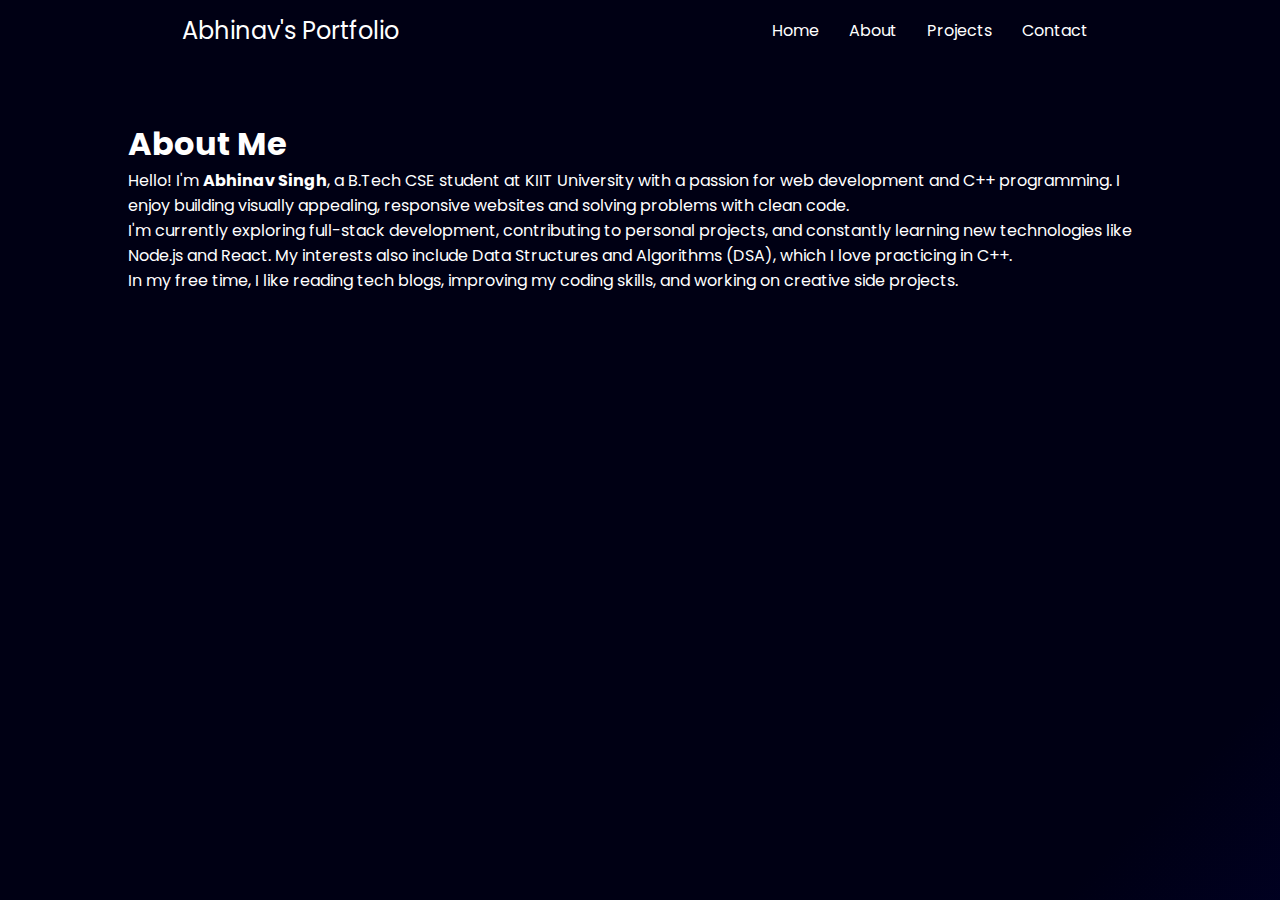
<file: about.html>
<!DOCTYPE html>
<html lang="en">
<head>
  <meta charset="UTF-8" />
  <meta name="viewport" content="width=device-width, initial-scale=1.0" />
  <title>About - Abhinav Singh</title>
  <link rel="stylesheet" href="style.css" />
  <link href="https://fonts.googleapis.com/css2?family=Poppins:wght@400;600&display=swap" rel="stylesheet" />
</head>
<body>
  <header>
    <nav>
      <div class="left">Abhinav's Portfolio</div>
      <div class="right">
        <ul>
          <li><a href="./index.html">Home</a></li>
          <li><a href="./about.html">About</a></li>
          <li><a href="./project.html">Projects</a></li>
          <li><a href="./contact.html">Contact</a></li>
        </ul>
      </div>
    </nav>
  </header>

  <main style="padding: 60px 10%;">
    <h1>About Me</h1>
    <p>
      Hello! I'm <strong>Abhinav Singh</strong>, a B.Tech CSE student at KIIT University with a passion for web development and C++ programming.
      I enjoy building visually appealing, responsive websites and solving problems with clean code.
    </p>
    <p>
      I'm currently exploring full-stack development, contributing to personal projects, and constantly learning new technologies like Node.js and React.
      My interests also include Data Structures and Algorithms (DSA), which I love practicing in C++.
    </p>
    <p>
      In my free time, I like reading tech blogs, improving my coding skills, and working on creative side projects.
    </p>
  </main>
</body>
</html>
</file>
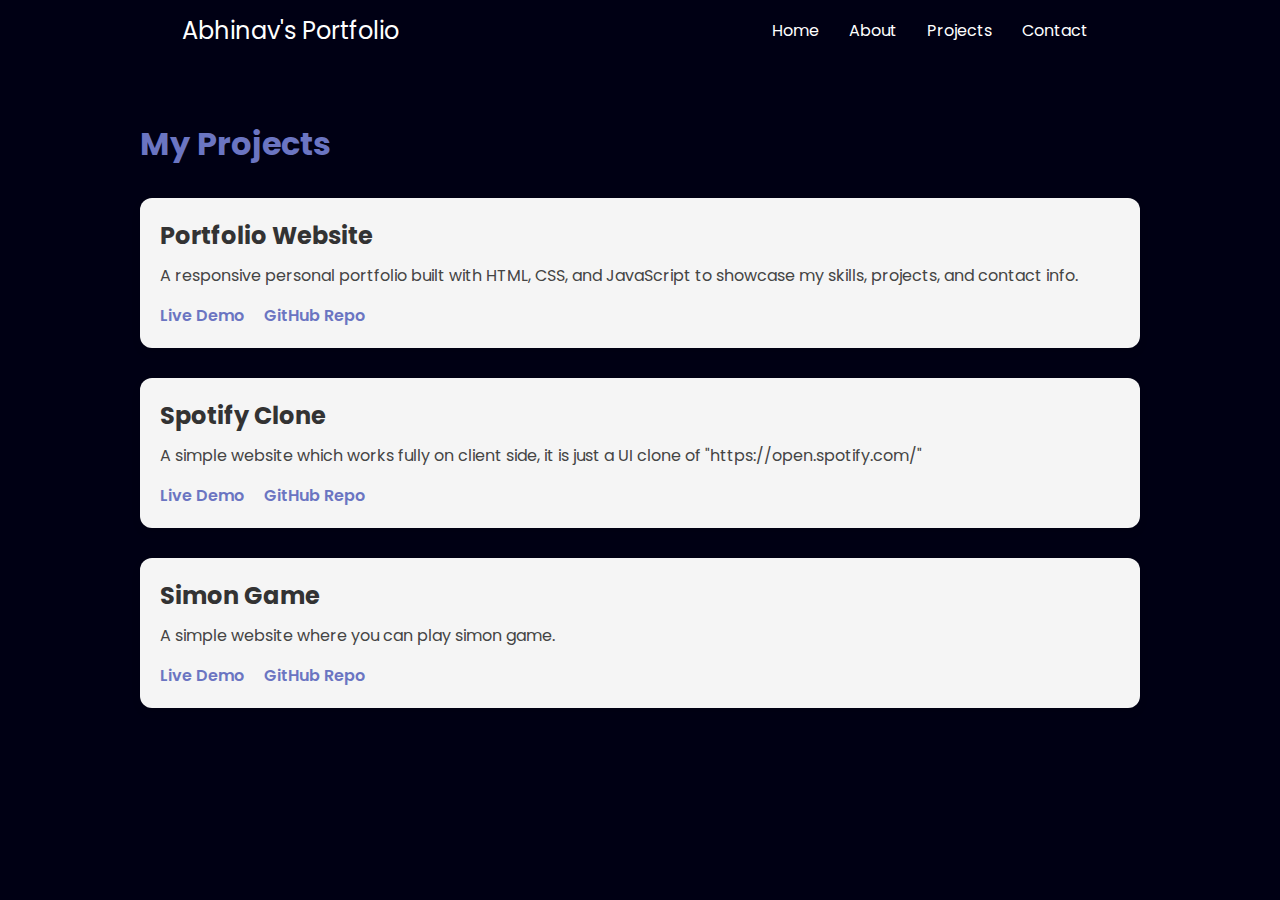
<file: project.html>
<!DOCTYPE html>
<html lang="en">
<head>
  <meta charset="UTF-8" />
  <meta name="viewport" content="width=device-width, initial-scale=1.0" />
  <title>Projects - Abhinav Singh</title>
  <link rel="stylesheet" href="style.css" />
  <link href="https://fonts.googleapis.com/css2?family=Poppins:wght@400;600&display=swap" rel="stylesheet" />
  <style>
    body {
      font-family: 'Poppins', sans-serif;
    }

    .projects-container {
      max-width: 1000px;
      margin: 60px auto;
      padding: 0 20px;
    }

    .project-header {
      font-size: 32px;
      color: #6b75c2;
      margin-bottom: 30px;
    }

    .project-card {
      background-color: #f5f5f5;
      padding: 20px;
      border-radius: 12px;
      margin-bottom: 30px;
      box-shadow: 0 4px 8px rgba(0,0,0,0.1);
    }

    .project-title {
      font-size: 24px;
      margin-bottom: 10px;
      color: #333;
    }

    .project-desc {
      font-size: 16px;
      margin-bottom: 15px;
      color: #444;
    }

    .project-links a {
      margin-right: 15px;
      color: #6b75c2;
      text-decoration: none;
      font-weight: 600;
      transition: color 0.3s ease;
    }

    .project-links a:hover {
      color: #3e468a;
    }
  </style>
</head>
<body>
  <header>
    <nav>
      <div class="left">Abhinav's Portfolio</div>
      <div class="right">
        <ul>
          <li><a href="./index.html">Home</a></li>
          <li><a href="./about.html">About</a></li>
          <li><a href="./project.html">Projects</a></li>
          <li><a href="./contact.html">Contact</a></li>
        </ul>
      </div>
    </nav>
  </header>

  <main class="projects-container">
    <h1 class="project-header">My Projects</h1>

    <!-- Project 1 -->
    <div class="project-card">
      <h2 class="project-title">Portfolio Website</h2>
      <p class="project-desc">
        A responsive personal portfolio built with HTML, CSS, and JavaScript to showcase my skills, projects, and contact info.
      </p>
      <div class="project-links">
        <a href="#">Live Demo</a>
        <a href="./index.html" target="_blank">GitHub Repo</a>
      </div>
    </div>

    <!-- Project 2 -->
    <div class="project-card">
      <h2 class="project-title">Spotify Clone</h2>
      <p class="project-desc">
        A simple website which works fully on client side, it is just a UI clone of "https://open.spotify.com/"
      </p>
      <div class="project-links">
        <a href="https://abhinav-973.github.io/Spotify-Clone/">Live Demo</a>
        <a href="https://github.com/abhinav-973/Spotify-Clone" target="_blank">GitHub Repo</a>
      </div>
    </div>

    <!-- Add more projects below using the same structure -->

    <div class="project-card">
      <h2 class="project-title">Simon Game</h2>
      <p class="project-desc">
        A simple website where you can play simon game.
      </p>
      <div class="project-links">
        <a href="https://abhinav-973.github.io/simon-game/">Live Demo</a>
        <a href="https://github.com/abhinav-973/simon-game" target="_blank">GitHub Repo</a>
      </div>
    </div>

  </main>
</body>
</html>
</file>
<file: style.css>
* {
  margin: 0;
  padding: 0;
  scroll-behavior: smooth;
  overflow-x: hidden;
}

body {
  /* background-color: rgb(0, 0, 33); */
  /* background: linear-gradient(to bottom, rgb(0, 0, 33),rgb(15, 15, 83) , rgb(100, 113, 211)); */
  background: linear-gradient(
    135deg,
    rgb(0, 0, 20) 30%,
    rgb(1, 1, 56) 40%,
    rgb(10, 10, 70) 50%,
    rgb(20, 20, 97) 60%,
    rgb(40, 50, 135) 70%,
    rgb(35, 46, 130) 75%,
    rgb(90, 100, 200) 90%,
    rgb(120, 130, 230) 100%
  );
  color: white;
  font-family: "Poppins", sans-serif;
  width: 100vw;
  background-size: 400% 400%;
  overflow-x: hidden;
  animation: flow 14s ease-out infinite;
}

@keyframes flow {
    0% {
      background-position: 0% 50%;
    }
    50% {
      background-position: 100% 60%;
    }
    100% {
      background-position: 0% 50%;
    }
  }

.left {
  font-size: 1.5rem;
}
nav {
  display: flex;
  justify-content: space-around;
  align-items: center;
  height: 60px;
  /* background-color: rgb(1, 1, 56); */
}

nav ul {
  display: flex;
  justify-content: center;
  align-items: center;
  gap: 10px;
}

nav ul li {
  list-style: none;
  margin: 0 10px;
}

nav ul li a {
  text-decoration: none;
  color: white;
}
nav ul li a:hover {
  font-size: 1.01rem;
  color: rgb(184, 184, 246);
}

nav .right ul li a.active {
  color: #6b75c2;
  border-bottom: 2px solid #6b75c2;
}

.firstSection {
  display: flex;
  justify-content: space-around;
  margin: 30px 0;
  align-items: center;
  height: 68vh;
}

.leftSection {
  width: 40%;
  font-size: 2.7rem;
}
.rightSection {
  width: 25%;
}
.rightSection img {
  width: 100%;
  margin: 20px 0;
}

.purple,
#element {
  color: rgb(162, 83, 235);
}

.secondSection {
  padding-top: 30px;
  margin: auto;
  max-width: 85vw;
  min-height: 60vh;
}

.text-gray {
  color: grey;
  font-size: smaller;
}

.skills {
    position: relative;
    left: 30px;
}

.secondSection {
    display: flex;
    justify-content: space-around;
    gap: 200px;
}

.footer {
  /* background-color: rgb(0, 0, 33); */
  color: #f0f0f0;
  padding: 40px 20px 20px;
  font-family: 'Poppins', sans-serif;
}

.footer-container {
  display: flex;
  flex-wrap: wrap;
  justify-content: space-between;
  gap: 40px;
  max-width: 1000px;
  margin: auto;
}

.footer-left h3 {
  margin-bottom: 10px;
  color: rgb(162, 83, 235);
}

.footer-center ul {
  list-style: none;
  padding: 0;
}

.footer-center ul li {
  margin-bottom: 8px;
}

.footer-center ul li a {
  color: #f0f0f0;
  text-decoration: none;
  transition: color 0.3s ease;
}

.footer-center ul li a:hover {
  color: #b4a580;
}

.footer-right .social-icons a {
  color: #f0f0f0;
  font-size: 20px;
  margin-right: 15px;
  transition: color 0.3s ease;
}

.footer-right .social-icons a:hover {
  color: #6b75c2;
}

.footer-bottom {
  text-align: center;
  margin-top: 30px;
  font-size: 14px;
  border-top: 1px solid #444;
  padding-top: 15px;
}
.btn {
  background-color: #6b75c2; /* Theme Purple */
  color: white;
  padding: 12px 24px;
  margin: 10px 10px 0 0;
  border: none;
  border-radius: 8px;
  font-size: 16px;
  font-family: 'Poppins', sans-serif;
  cursor: pointer;
  transition: background-color 0.3s ease, transform 0.2s ease;
}

.btn:hover {
  background-color: #545eb0;
  transform: translateY(-2px);
}

.btn-outline {
  background-color: transparent;
  color: #6b75c2;
  border: 2px solid #6b75c2;
}

.btn-outline:hover {
  background-color: #6b75c2;
  color: white;
}

/* Optional: Wrap buttons nicely */
.button-group {
  display: flex;
  flex-wrap: wrap;
  margin-top: 20px;
}


/* ---------- Mobile Styles ---------- */
@media (max-width: 768px) {
  nav {
    flex-direction: column;
    align-items: flex-start;
    padding: 20px;
  }

  nav .right ul {
    flex-direction: column;
    gap: 10px;
    margin-top: 10px;
  }

  .firstSection {
    flex-direction: column;
    text-align: center;
    padding: 40px 20px;
  }

  .leftSection, .rightSection {
    width: 100%;
    padding: 10px 0;
  }

  .rightSection img {
    max-width: 100%;
    height: auto;
  }

  .secondSection {
    flex-direction: column;
    padding: 40px 20px;
  }

  .container1 {
    width: 100%;
    margin-bottom: 30px;
  }

  .skills ul li {
    font-size: 16px;
  }

  .button-group {
    flex-direction: column;
    align-items: center;
  }

  .btn {
    width: 100%;
    max-width: 250px;
    margin: 10px 0;
    text-align: center;
  }

  .footer-container {
    flex-direction: column;
    text-align: center;
    gap: 30px;
  }

  .footer-right .social-icons {
    justify-content: center;
  }

  .card-container {
    grid-template-columns: 1fr;
    padding: 20px;
  }

  .card {
    width: 100%;
  }
}
</file>
